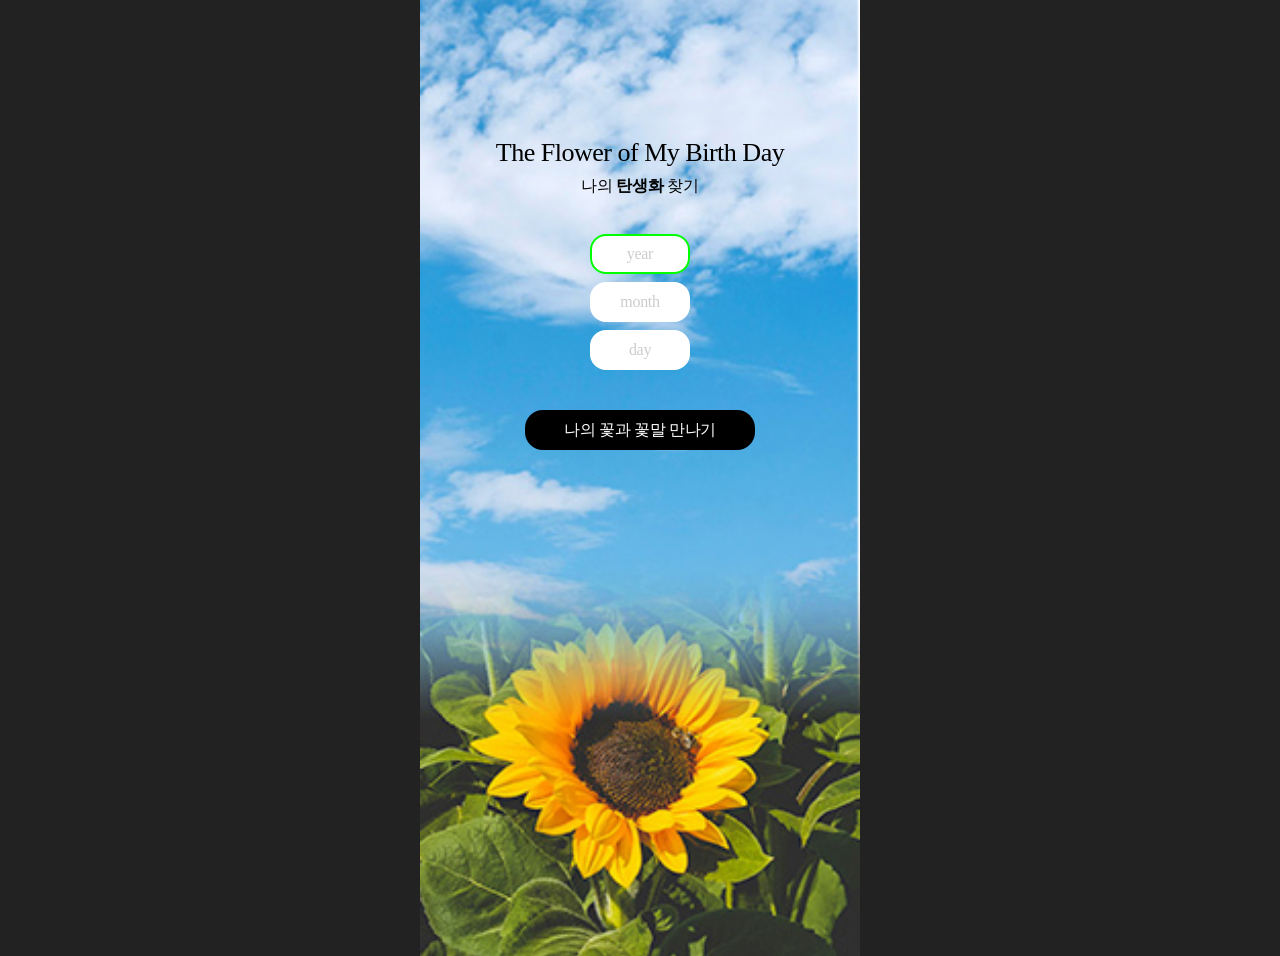
<file: index.html>
<!DOCTYPE html>
<html lang="ko">
<head>
    <meta charset="UTF-8">
    <meta name="viewport" content="width=device-width, initial-scale=1.0">
    <meta name="description" content="">
    <meta name="keywords" content="">
    <title>나의 탄생화 찾기</title>
    <link rel="shortcut icon" href="./imges/favicon.png" type="image/x-icon">
    <link rel="stylesheet" href="./styles/reset.css">
    <link rel="stylesheet" href="./styles/index.css">
    <script src="./scripts/index.js" defer></script>
</head>
<body>
    <div id="wrap">
        <div id="main_title">
            <p>The Flower of My Birth Day</p>
            <h1>나의 <span>탄생화</span> 찾기</h1>
        </div>
        <form action="#" method="get" id="birthday_frm">
            <input autofocus type="text" name="user_year" id="user_year" placeholder="year">
            <input type="text" name="user_month" id="user_month" placeholder="month">
            <input type="text" name="user_day" id="user_day" placeholder="day">
            <!-- <button onclick="window.location.href='./result.html'" type="button" id="birthday_btn">나의 꽃과 꽃말 만나기</button> -->
            <button type="button" id="birthday_btn">나의 꽃과 꽃말 만나기</button>
        </form>
        <p class="error_msg1 error_msg">태어난 년도를 입력해주세요.</p>
        <p class="error_msg2 error_msg">태어난 달을 입력해주세요.</p>
        <p class="error_msg3 error_msg">태어날 날을 입력해주세요.</p>
        <p class="error_msg4 error_msg">숫자로만 입력해주세요.</p>
        <!-- <ol id="information">
            <li class="y">year</li>
            <li class="m">month</li>
            <li class="d">day</li>
        </ol>
        <a href="./flower_result.html" class="result_btn">나의 꽃과 꽃말 만나기</a> -->
    </div>
</body>
</html>
</file>
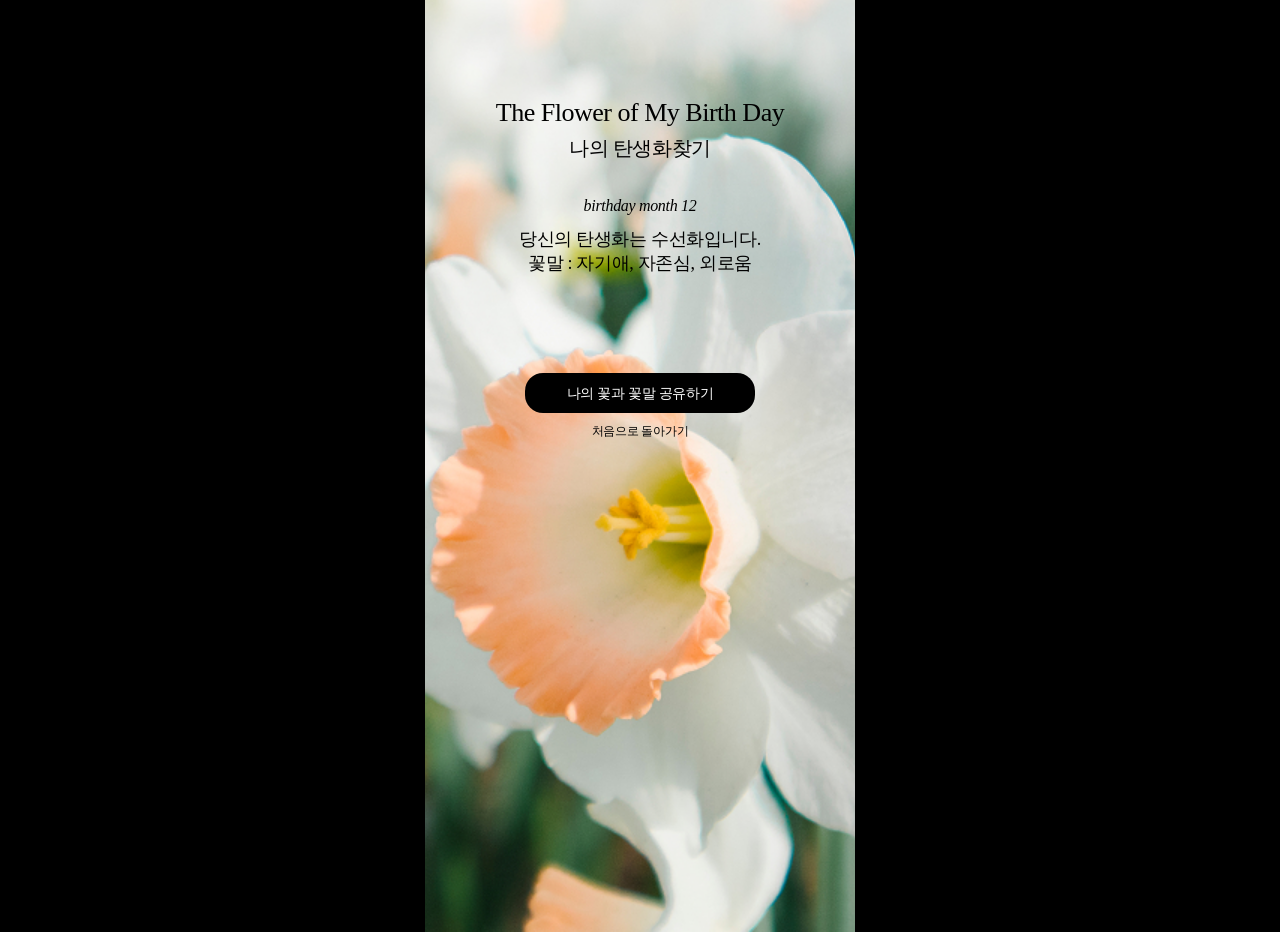
<file: result.html>
<!DOCTYPE html>
<html lang="ko">
<head>
    <meta charset="UTF-8">
    <meta name="viewport" content="width=device-width, initial-scale=1.0">
    <meta name="description" content="">
    <meta name="keywords" content="">
    <link rel="shortcut icon" href="./imges/favicon.png" type="image/x-icon">
    <title>나의 탄생화 찾기 결과</title>
    <!-- <link href="https://hangeul.pstatic.net/hangeul_static/css/maru-buri.css" rel="stylesheet"> -->
    <link rel="stylesheet" href="./styles/reset.css">
    <link rel="stylesheet" href="./styles/result.css">
</head>
<body>
    <div id="wrap">
        <div id="main_title">
            <p>The Flower of My Birth Day</p>
            <h1>나의 탄생화찾기</h1>
        </div>
        <div class="contents">
            <p class="user_m">birthday month 12</p>
            <p class="result">
                당신의 탄생화는 수선화입니다.<br>
                꽃말 : 자기애, 자존심, 외로움
            </p>
        </div>
        <button onclick="window.location.href='https://www.kakaocorp.com/page/'" type="button" id="share_btn">나의 꽃과 꽃말 공유하기</button>
        <a href="./index.html" class="back">처음으로 돌아가기</a>
    </div>
</body>
</html>
</file>
<file: styles/index.css>
body {background-color: #222;}
#wrap {
    background-color: #fff;
    width:440px; height: 956px;
    margin: 0 auto;
    background-image: url(../imges/bg1.jpg);
    background-size:200% auto;/* w h */
    background-repeat:no-repeat;/* 화면보다 이미지가 작을 때 */
    background-position:right center;/* x y */
    padding:100px 0 0;
    text-align: center;
}
#wrap #main_title {margin:40px;}
#wrap #main_title p {
    margin-bottom: 12px;
    font-size: 1.63rem;
}
#wrap #main_title h1 {}
#wrap #main_title h1 span {font-weight:600;}
#wrap #birthday_frm {}
/* #wrap #birthday_frm > * {
    display:block;
    margin:0 auto;
} */
#wrap #birthday_frm input {
    display: block;
    text-align: center;
    width: 100px; height:40px;
    border-radius: 16px;
    margin: 0 auto 8px;
    color: #000;
}
#wrap #birthday_frm input::placeholder {color: #ccc;}
#wrap #birthday_frm input:focus {border:2px solid #0f0}
#wrap #birthday_frm #user_year {}
#wrap #birthday_frm #user_month {}
#wrap #birthday_frm #user_day {
    margin-bottom: 40px;
}
#wrap #birthday_frm #birthday_btn {
    background-color: #000;
    color:#fff;
    width:230px; height:40px;
    border-radius: 18px;
}
#wrap #birthday_frm #birthday_btn:hover {background-color: #555}
#wrap .error_msg {
    font-size: 0.75rem; color:#f00;
    font-family: '맑은 고딕', sans-serif;
    line-height: 2; font-weight: 600;
    display: none;
}
</file>
<file: styles/result.css>
body {background-color:#000;}
#wrap {
    width:430px; height: 932px;
    margin: 0 auto;
    background-image:url(../imges/bg2.jpg);
    background-size: 150% auto;
    background-position: center bottom;
    text-align: center;
    padding-top: 100px;
}
#wrap #main_title  {
    margin-bottom: 40px; /* #title + #contents */
}
#wrap #main_title p {
    margin-bottom: 12px; /* p + h1 */
    font-size:1.63rem;
}
#wrap #main_title h1 {
    font-size: 1.25rem;
    font-family: 'MaruBuri-B',serif;
}
#wrap .contents {
    margin-bottom: 97px; /* #contents + button */
}
#wrap .contents p {}
#wrap .contents .user_m {
    margin-bottom: 14px;
    font-style: italic;
}
#wrap .contents .result {
    line-height: 1.32;
    font-size: 1.13rem;
}
#wrap button,
#wrap a {display: block;}
#wrap button {
    background-color: #000; color: #fff;
    width: 230px; line-height: 40px; /* line-height - 버튼 내의 수직 중앙으로 맞춰줄 수 있음 (px값으로 작성) */
    border-radius: 18px;
    margin: 0 auto 12px;
    font-size: 0.88rem;
}
#wrap button:hover {background-color: darkseagreen;}
#wrap .back {
    font-size: 0.75rem;
}
#wrap .back:hover {text-decoration: underline;}
</file>
